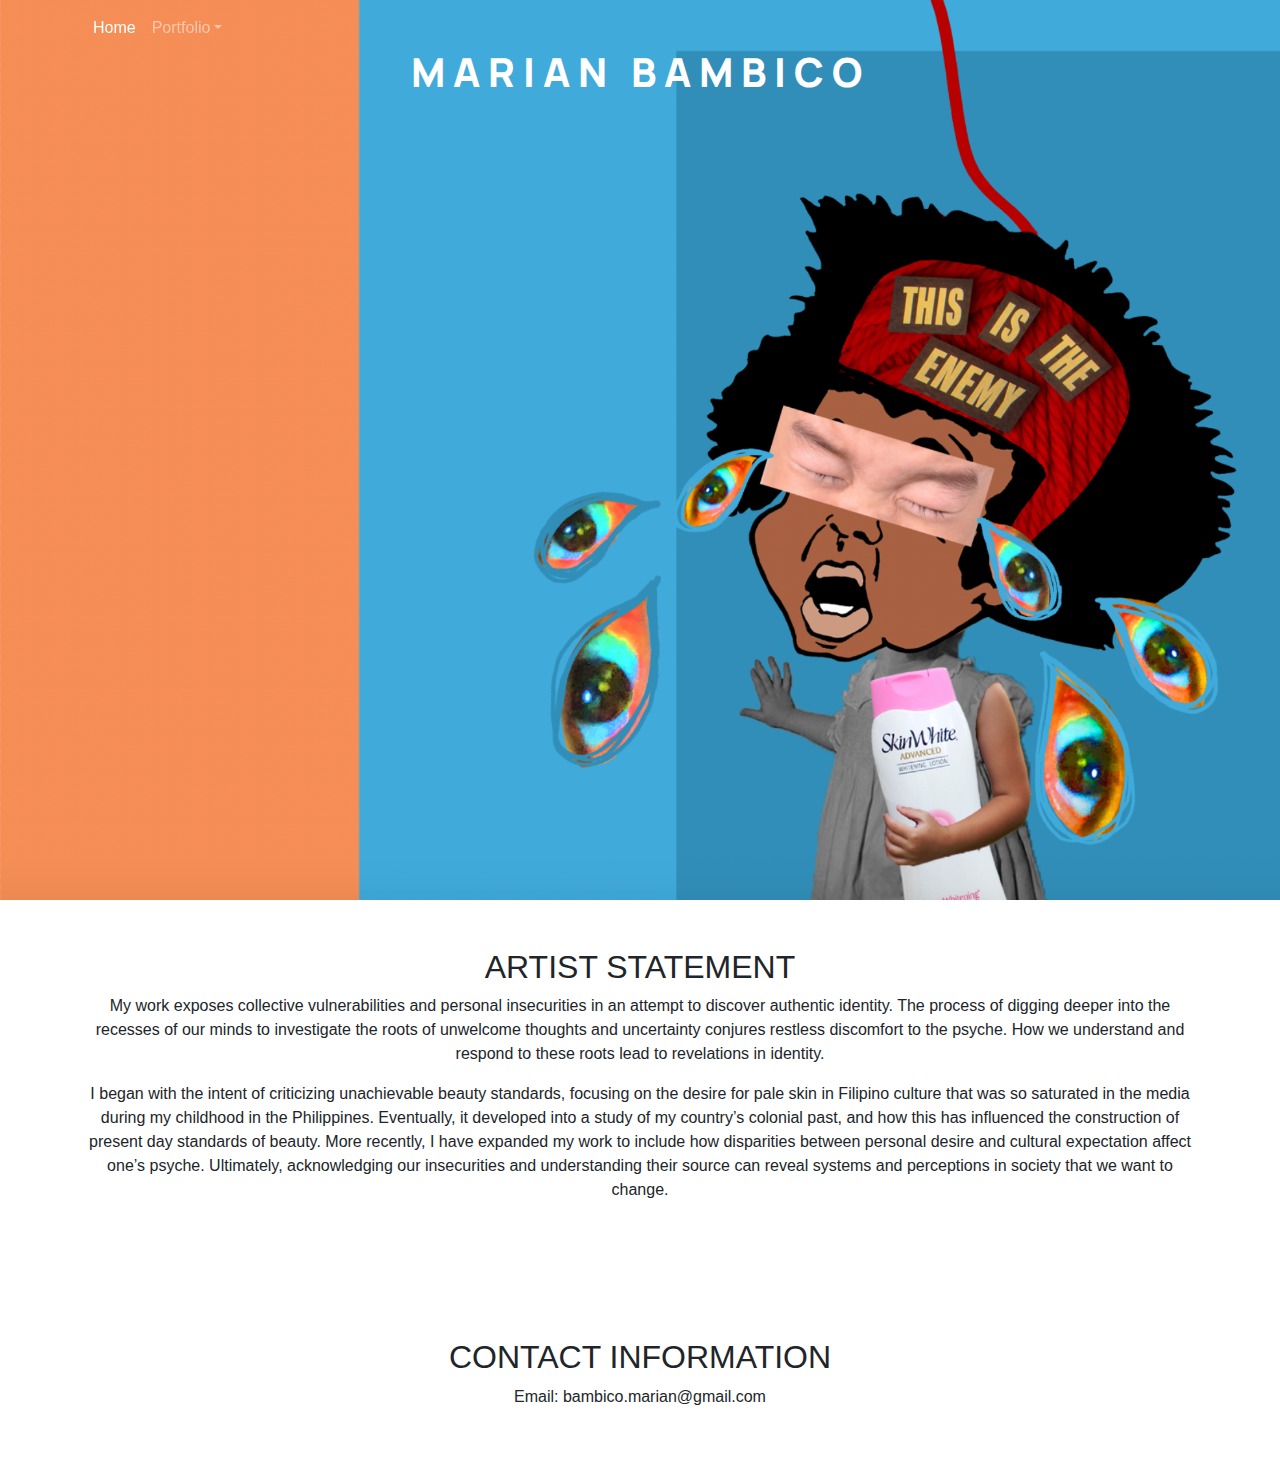
<file: index.html>
<!doctype html>
<html lang="en">
  <head>
    <!-- Required meta tags -->
    <meta charset="utf-8">
    <meta name="viewport" content="width=device-width, initial-scale=1, shrink-to-fit=no">

    <!-- Bootstrap CSS -->
    <link rel="stylesheet" href="https://stackpath.bootstrapcdn.com/bootstrap/4.4.1/css/bootstrap.min.css" integrity="sha384-Vkoo8x4CGsO3+Hhxv8T/Q5PaXtkKtu6ug5TOeNV6gBiFeWPGFN9MuhOf23Q9Ifjh" crossorigin="anonymous">
    <link rel="stylesheet" type="text/css" href="css/style.css">


    <title>MARIAN B</title>
  </head>

  <body>

   <header>
          <!--Navbar-->
          <nav class="navbar navbar-expand-lg navbar-dark fixed-top scrolling-navbar">
            <div class="container">
             
              <div class="collapse navbar-collapse" id="navbarSupportedContent-7">
                <ul class="navbar-nav mr-auto">
                  <li class="nav-item active">
                    <a class="nav-link" href="index.html">Home <span class="sr-only">(current)</span></a>
                  </li>

                  <!-- Dropdown -->
      <li class="nav-item dropdown">
        <a class="nav-link dropdown-toggle" id="navbarDropdownMenuLink" data-toggle="dropdown"
          aria-haspopup="true" aria-expanded="false">Portfolio</a>
        <div class="dropdown-menu dropdown-primary" aria-labelledby="navbarDropdownMenuLink">
          <a class="dropdown-item" href="digital.html">Digital</a>
          <a class="dropdown-item" href="2d.html">2D</a>
          <a class="dropdown-item" href="3d.html">3D</a>
        </div>
      </li>

    </ul>
    <!-- Links -->
                </ul>
                <form class="form-inline">

                </form>
              </div>
            </div>
          </nav>
          <!-- Navbar -->
          <!-- Full Page Intro -->
          <div class="view" style="background-image: url(img/cry2.png); background-repeat: no-repeat; background-size: cover; background-position: center center;">
            <!-- Mask & flexbox options-->
            <div class="mask rgba-black-light align-items-center">
              <!-- Content -->
              <div class="container-fluid">
                <!--Grid row-->
                <div class="row">
                  <!--Grid column-->
                  <div class="col-md-12 mb-4 white-text text-center">
                    <h1 class="h1-reponsive white-text text-uppercase font-weight-bold mb-0 pt-md-5 pt-5 wow fadeInDown" data-wow-delay="0.3s"><strong>Marian BAMBICO</strong></h1>
                    
                  </div>
                  <!--Grid column-->
                </div>
                <!--Grid row-->
              </div>
              <!-- Content -->
            </div>
            <!-- Mask & flexbox options-->
          </div>
          <!-- Full Page Intro -->
        </header>


<main>
          <div class="container">
            <!--Grid row-->
            <div class="row py-5">
              <!--Grid column-->
              <div class="col-md-12 text-center">
                <h2>ARTIST STATEMENT
                </h2>
                <p>My work exposes collective vulnerabilities and personal insecurities in an attempt to discover authentic identity. The process of digging deeper into the recesses of our minds to investigate the roots of unwelcome thoughts and uncertainty conjures restless discomfort to the psyche. How we understand and respond to these roots lead to revelations in identity.  </p>
                <p id=p>I began with the intent of criticizing unachievable beauty standards, focusing on the desire for pale skin in Filipino culture that was so saturated in the media during my childhood in the Philippines. Eventually, it developed into a study of my country’s colonial past, and how this has influenced the construction of present day standards of beauty. More recently, I have expanded my work to include how disparities between personal desire and cultural expectation affect one’s psyche. Ultimately, acknowledging our insecurities and understanding their source can reveal systems and perceptions in society that we want to change.</p>

                <h2>CONTACT INFORMATION</h2>
                <p>Email: bambico.marian@gmail.com</p>
                
              </div>
              <!--Grid column-->
            </div>
            <!--Grid row-->
          </div>
        </main>





    <!-- Optional JavaScript -->
    <!-- jQuery first, then Popper.js, then Bootstrap JS -->
    <script src="https://code.jquery.com/jquery-3.4.1.slim.min.js" integrity="sha384-J6qa4849blE2+poT4WnyKhv5vZF5SrPo0iEjwBvKU7imGFAV0wwj1yYfoRSJoZ+n" crossorigin="anonymous"></script>
    <script src="https://cdn.jsdelivr.net/npm/popper.js@1.16.0/dist/umd/popper.min.js" integrity="sha384-Q6E9RHvbIyZFJoft+2mJbHaEWldlvI9IOYy5n3zV9zzTtmI3UksdQRVvoxMfooAo" crossorigin="anonymous"></script>
    <script src="https://stackpath.bootstrapcdn.com/bootstrap/4.4.1/js/bootstrap.min.js" integrity="sha384-wfSDF2E50Y2D1uUdj0O3uMBJnjuUD4Ih7YwaYd1iqfktj0Uod8GCExl3Og8ifwB6" crossorigin="anonymous"></script>

    <link href="https://fonts.googleapis.com/css2?family=Manrope:wght@500&display=swap" rel="stylesheet">
  </body>
</html>
</file>
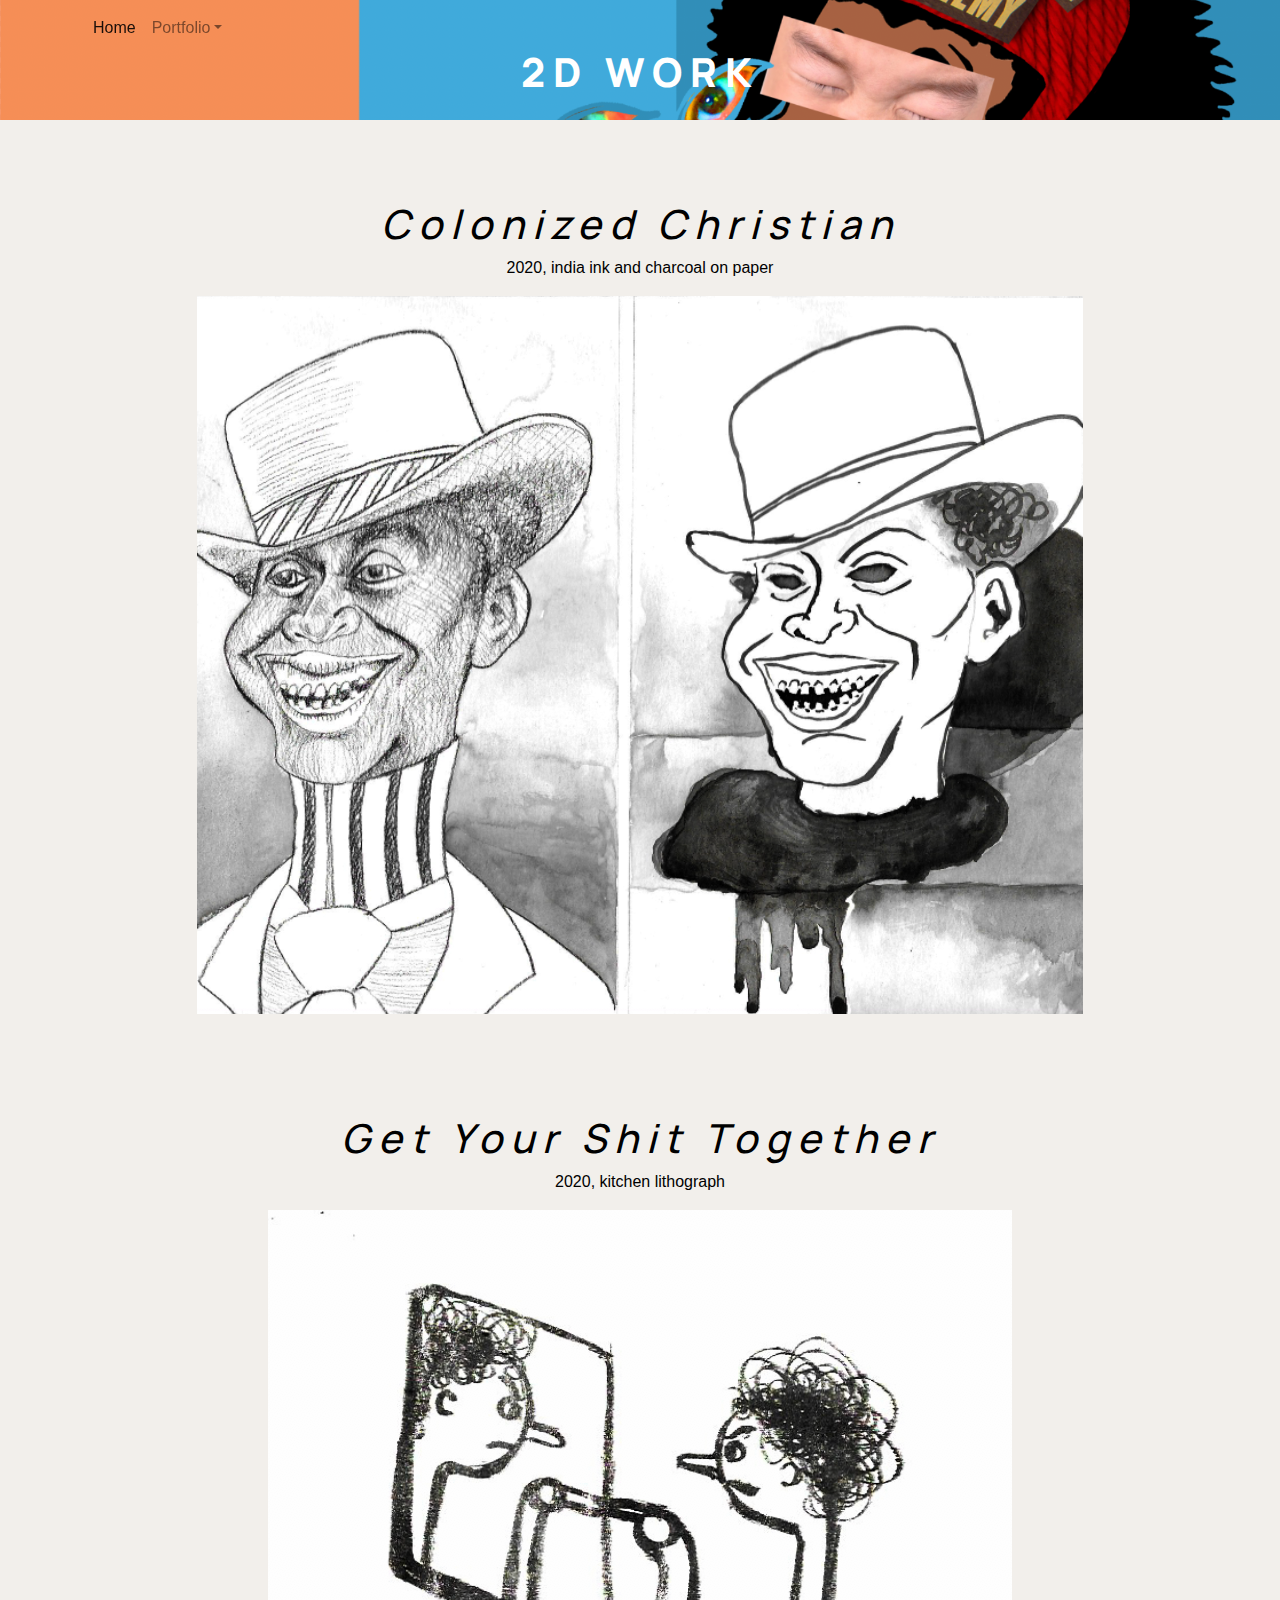
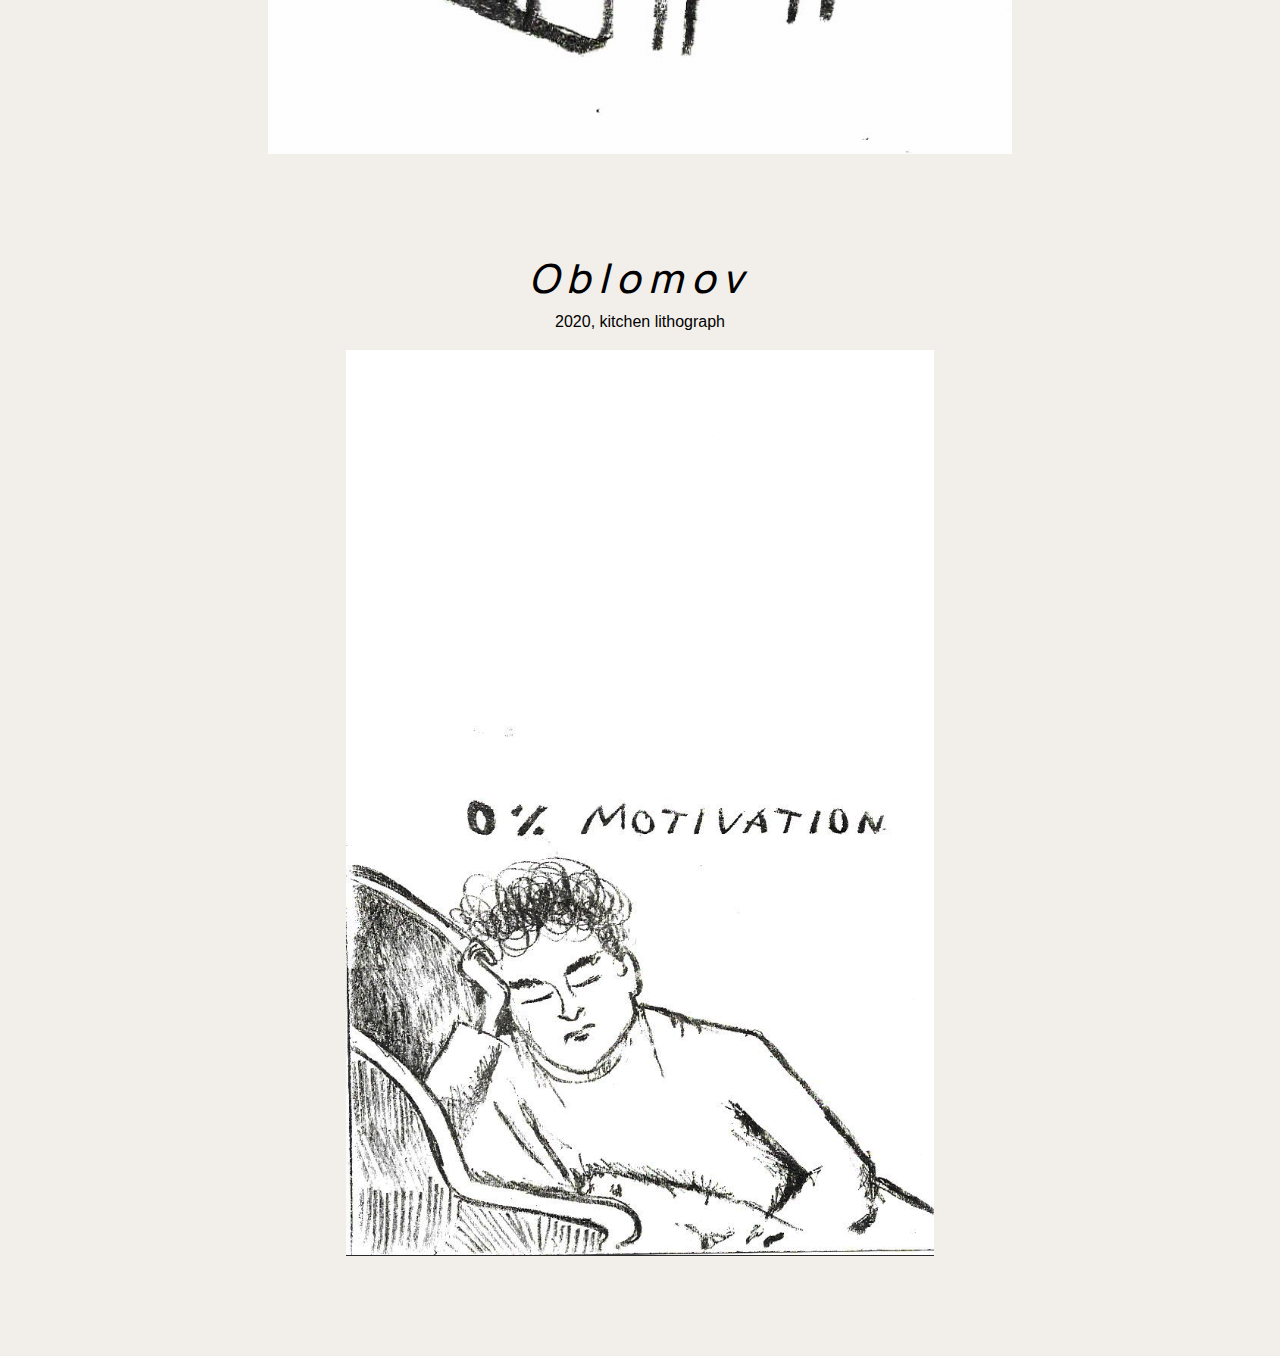
<file: 2d.html>
<!doctype html>
<html lang="en">
  <head>
    <!-- Required meta tags -->
    <meta charset="utf-8">
    <meta name="viewport" content="width=device-width, initial-scale=1, shrink-to-fit=no">

    <!-- Bootstrap CSS -->
    <link rel="stylesheet" href="https://stackpath.bootstrapcdn.com/bootstrap/4.4.1/css/bootstrap.min.css" integrity="sha384-Vkoo8x4CGsO3+Hhxv8T/Q5PaXtkKtu6ug5TOeNV6gBiFeWPGFN9MuhOf23Q9Ifjh" crossorigin="anonymous">
    <link rel="stylesheet" type="text/css" href="css/2d.css">


    <title>MARIAN B</title>
  </head>

  <body>

 <header>
          <!--Navbar-->
          <nav class="navbar navbar-expand-lg navbar-light background-color: #e3f2fd fixed-top scrolling-navbar">
            <div class="container">
             
              <div class="collapse navbar-collapse" id="navbarSupportedContent-7">
                <ul class="navbar-nav mr-auto">
                  <li class="nav-item active">
                    <a class="nav-link" href="index.html">Home <span class="sr-only">(current)</span></a>
                  </li>

                  <!-- Dropdown -->
      <li class="nav-item dropdown">
        <a class="nav-link dropdown-toggle" id="navbarDropdownMenuLink" data-toggle="dropdown"
          aria-haspopup="true" aria-expanded="false">Portfolio</a>
        <div class="dropdown-menu dropdown-primary" aria-labelledby="navbarDropdownMenuLink">
          <a class="dropdown-item" href="digital.html">Digital</a>
          <a class="dropdown-item" href="2d.html">2D</a>
          <a class="dropdown-item" href="3d.html">3D</a>
        </div>
      </li>

    </ul>
    <!-- Links -->
                </ul>
                <form class="form-inline">

                </form>
              </div>
            </div>
          </nav>
          <!-- Navbar -->
          <!-- Full Page Intro -->
          <div class="view" style="background-image: url(img/cry2.png); background-repeat: no-repeat; background-size: cover; background-position: center center;">
            <!-- Mask & flexbox options-->
            <div class="mask rgba-black-light align-items-center">
              <!-- Content -->
              <div class="container-fluid">
                <!--Grid row-->
                <div class="row">
                  <!--Grid column-->
                  <div class="col-md-12 mb-4 white-text text-center">
                    <h1 class="h1-reponsive white-text text-uppercase font-weight-bold mb-0 pt-md-5 pt-5 wow fadeInDown" data-wow-delay="0.3s"><strong><a id=top> 2D Work </a> </strong></h1>
                    
                  </div>
                  <!--Grid column-->
                </div>
                <!--Grid row-->
              </div>
              <!-- Content -->
            </div>
            <!-- Mask & flexbox options-->
          </div>
          <!-- Full Page Intro -->
        </header>

          
<div class="container-fluid">
  <div class="container">
    <div class="text-center">
      <div class="d-flex justify-content-center">

    <div class= "row1">
      <div class="col-sm">
        <h1 class="font-italic"; id="cc">Colonized Christian</h1> <p>2020, india ink and charcoal on paper</p>
        <img class="img-responsive" src="img/cc.png" class="img-fluid" alt="Responsive image">
          </div>
   
   <div class= "row1">
      <div class="col-sm">
        <h1 class="font-italic">Get Your Shit Together</h1> <p>2020, kitchen lithograph</p>
        <img class="img-responsive" src="img/you.png" class="img-fluid" alt="Responsive image">
          </div>

   <div class= "row1">
      <div class="col-sm">
        <h1 class="font-italic">Oblomov</h1> <p>2020, kitchen lithograph</p>
        <img class="img-responsive" src="img/oblomov.png" class="img-fluid" alt="Responsive image">
          </div>
   


    <!-- Optional JavaScript -->
    <!-- jQuery first, then Popper.js, then Bootstrap JS -->
    <script src="https://code.jquery.com/jquery-3.4.1.slim.min.js" integrity="sha384-J6qa4849blE2+poT4WnyKhv5vZF5SrPo0iEjwBvKU7imGFAV0wwj1yYfoRSJoZ+n" crossorigin="anonymous"></script>
    <script src="https://cdn.jsdelivr.net/npm/popper.js@1.16.0/dist/umd/popper.min.js" integrity="sha384-Q6E9RHvbIyZFJoft+2mJbHaEWldlvI9IOYy5n3zV9zzTtmI3UksdQRVvoxMfooAo" crossorigin="anonymous"></script>
    <script src="https://stackpath.bootstrapcdn.com/bootstrap/4.4.1/js/bootstrap.min.js" integrity="sha384-wfSDF2E50Y2D1uUdj0O3uMBJnjuUD4Ih7YwaYd1iqfktj0Uod8GCExl3Og8ifwB6" crossorigin="anonymous"></script>

    <link href="https://fonts.googleapis.com/css2?family=Manrope:wght@500&display=swap" rel="stylesheet">
  </body>
</html>
</file>
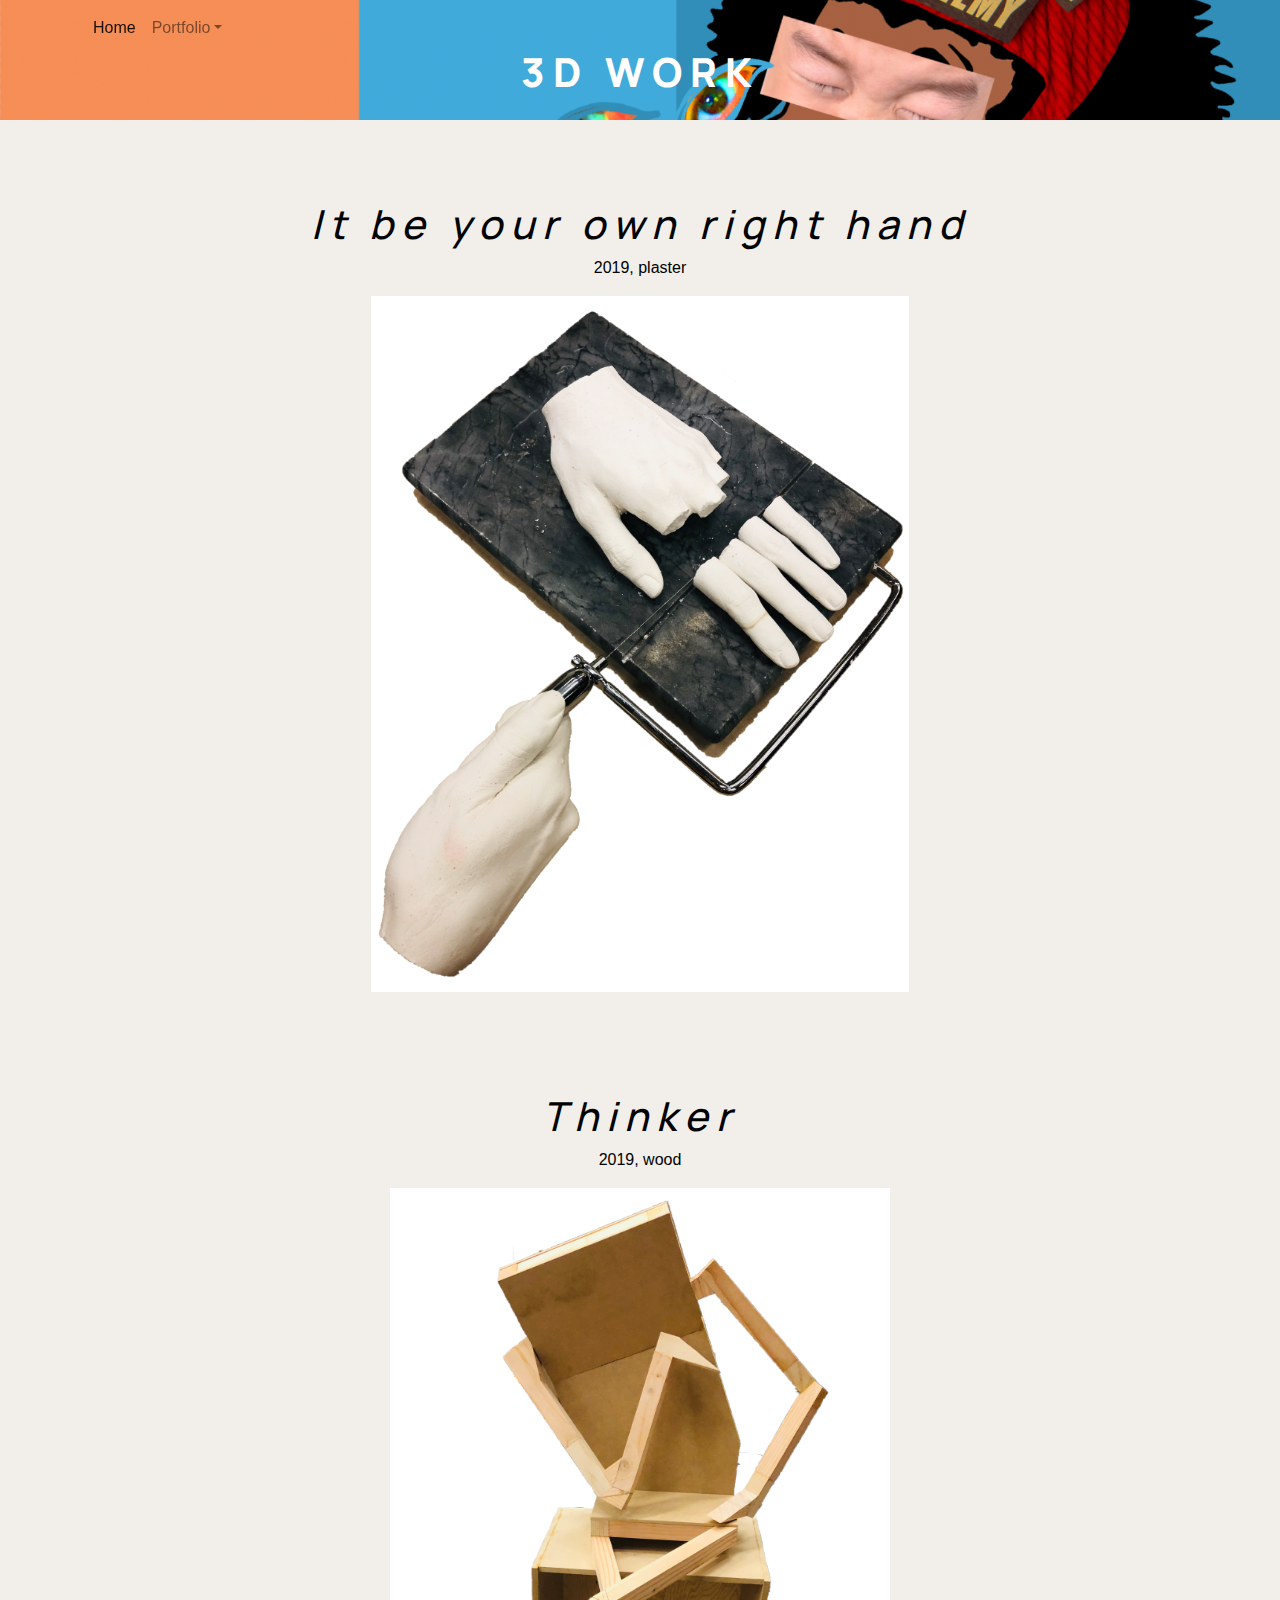
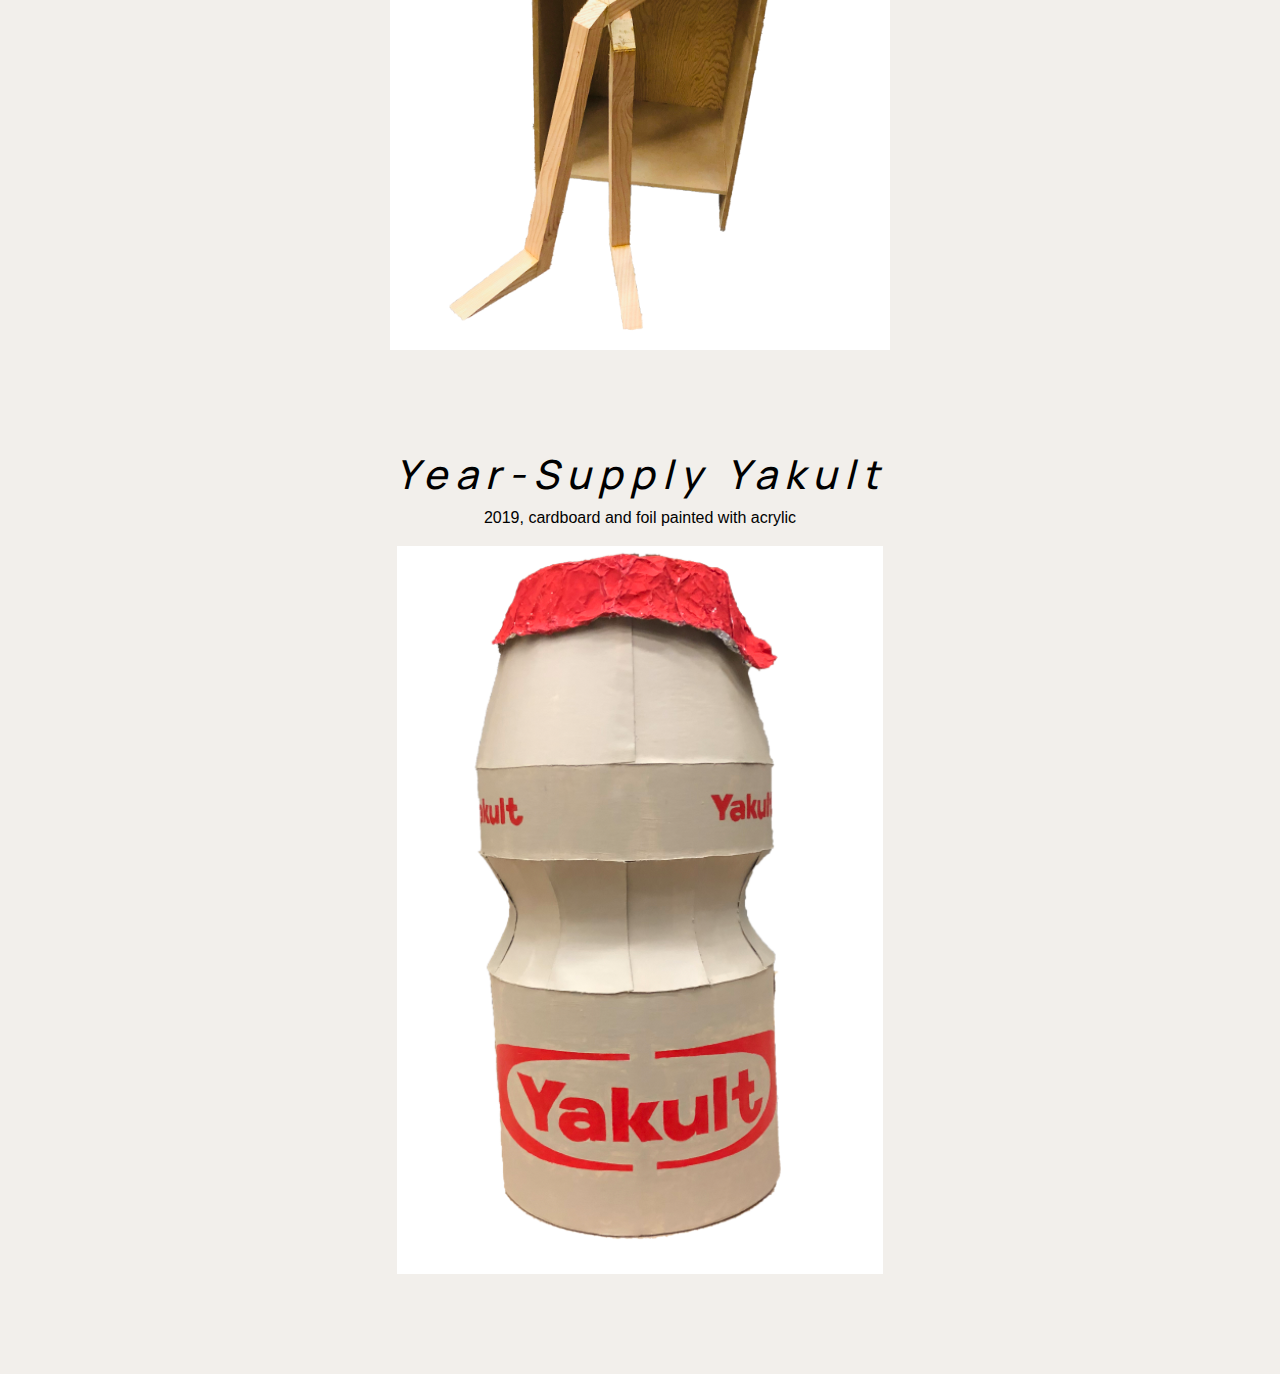
<file: 3d.html>
<!doctype html>
<html lang="en">
  <head>
    <!-- Required meta tags -->
    <meta charset="utf-8">
    <meta name="viewport" content="width=device-width, initial-scale=1, shrink-to-fit=no">

    <!-- Bootstrap CSS -->
    <link rel="stylesheet" href="https://stackpath.bootstrapcdn.com/bootstrap/4.4.1/css/bootstrap.min.css" integrity="sha384-Vkoo8x4CGsO3+Hhxv8T/Q5PaXtkKtu6ug5TOeNV6gBiFeWPGFN9MuhOf23Q9Ifjh" crossorigin="anonymous">
    <link rel="stylesheet" type="text/css" href="css/3d.css">


    <title>MARIAN B</title>
  </head>

  <body>

 <header>
          <!--Navbar-->
          <nav class="navbar navbar-expand-lg navbar-light background-color: #e3f2fd fixed-top scrolling-navbar">
            <div class="container">
             
              <div class="collapse navbar-collapse" id="navbarSupportedContent-7">
                <ul class="navbar-nav mr-auto">
                  <li class="nav-item active">
                    <a class="nav-link" href="index.html">Home <span class="sr-only">(current)</span></a>
                  </li>

                  <!-- Dropdown -->
      <li class="nav-item dropdown">
        <a class="nav-link dropdown-toggle" id="navbarDropdownMenuLink" data-toggle="dropdown"
          aria-haspopup="true" aria-expanded="false">Portfolio</a>
        <div class="dropdown-menu dropdown-primary" aria-labelledby="navbarDropdownMenuLink">
          <a class="dropdown-item" href="digital.html">Digital</a>
          <a class="dropdown-item" href="2d.html">2D</a>
          <a class="dropdown-item" href="3d.html">3D</a>
        </div>
      </li>

    </ul>
    <!-- Links -->
                </ul>
                <form class="form-inline">

                </form>
              </div>
            </div>
          </nav>
          <!-- Navbar -->
          <!-- Full Page Intro -->
          <div class="view" style="background-image: url(img/cry2.png); background-repeat: no-repeat; background-size: cover; background-position: center center;">
            <!-- Mask & flexbox options-->
            <div class="mask rgba-black-light align-items-center">
              <!-- Content -->
              <div class="container-fluid">
                <!--Grid row-->
                <div class="row">
                  <!--Grid column-->
                  <div class="col-md-12 mb-4 white-text text-center">
                    <h1 class="h1-reponsive white-text text-uppercase font-weight-bold mb-0 pt-md-5 pt-5 wow fadeInDown" data-wow-delay="0.3s"><strong><a id="text">3D Work</a></strong></h1>
                    
                  </div>
                  <!--Grid column-->
                </div>
                <!--Grid row-->
              </div>
              <!-- Content -->
            </div>
            <!-- Mask & flexbox options-->
          </div>
          <!-- Full Page Intro -->
        </header>

          
<div class="container-fluid">
  <div class="container">
    <div class="text-center">
      <div class="d-flex justify-content-center">

         <div class= "row1">
      <div class="col-sm">
        <h1 class="font-italic"; id="ya">It be your own right hand</h1> <p>2019, plaster</p>
        <img class="img-responsive" src="img/1hand.png" class="img-fluid" alt="Responsive image">
          </div>

    

          <div class= "row1">
      <div class="col-sm">
        <h1 class="font-italic">Thinker</h1> <p>2019, wood</p>
        <img class="img-responsive" src="img/think.png" class="img-fluid" alt="Responsive image">
          </div>

<div class= "row1">
      <div class="col-sm">
        <h1 class="font-italic">Year-Supply Yakult</h1> <p>2019, cardboard and foil painted with acrylic</p>
        <img class="img-responsive" src="img/yakult.png" class="img-fluid" alt="Responsive image">
          </div>

         
   
   
  
   


    <!-- Optional JavaScript -->
    <!-- jQuery first, then Popper.js, then Bootstrap JS -->
    <script src="https://code.jquery.com/jquery-3.4.1.slim.min.js" integrity="sha384-J6qa4849blE2+poT4WnyKhv5vZF5SrPo0iEjwBvKU7imGFAV0wwj1yYfoRSJoZ+n" crossorigin="anonymous"></script>
    <script src="https://cdn.jsdelivr.net/npm/popper.js@1.16.0/dist/umd/popper.min.js" integrity="sha384-Q6E9RHvbIyZFJoft+2mJbHaEWldlvI9IOYy5n3zV9zzTtmI3UksdQRVvoxMfooAo" crossorigin="anonymous"></script>
    <script src="https://stackpath.bootstrapcdn.com/bootstrap/4.4.1/js/bootstrap.min.js" integrity="sha384-wfSDF2E50Y2D1uUdj0O3uMBJnjuUD4Ih7YwaYd1iqfktj0Uod8GCExl3Og8ifwB6" crossorigin="anonymous"></script>

    <link href="https://fonts.googleapis.com/css2?family=Manrope:wght@500&display=swap" rel="stylesheet">
  </body>
</html>
</file>
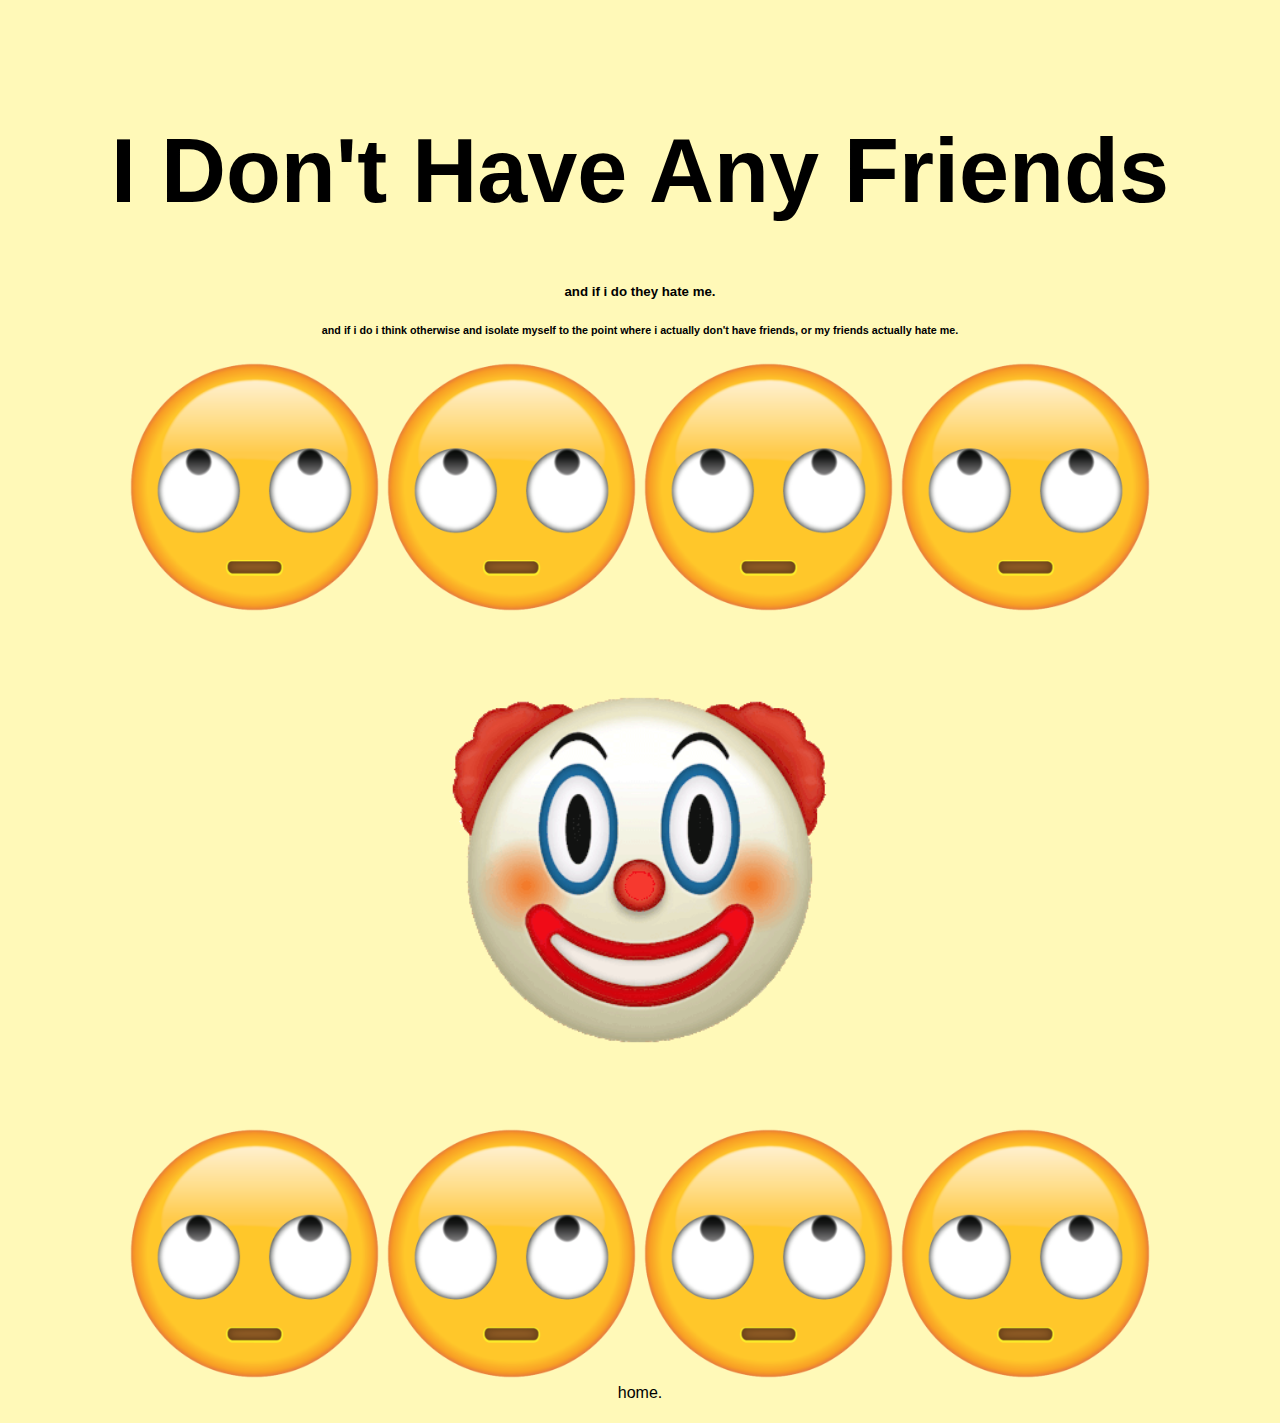
<file: BFFs.html>
<!DOCTYPE html>
<html>
<head>
<title>I Don't Need Friends They Dissapoint Me</title>
<link rel= "stylesheet" type="text/css" href="css/BFFs.css">
<style>
div.k:hover {
	opacity: 0
}


</style>

</head>

<body>
	<span style="font-family:Arial">
	<center> 
<header>
	<h1 style="font-size:90px;">
		I Don't Have Any Friends
	</h1>
	<h5>
		and if i do they hate me.
	</h5>
	<h6>
		and if i do i think otherwise and isolate myself to the point where i actually don't have friends, or my friends actually hate me.
	</h6>
</header>
<div class=k>	
	<img src="img/eyeroll.png" alt="rolling eyes emoji aka my friends">
	<img src="img/eyeroll.png" alt="rolling eyes emoji aka my friends">
	<img src="img/eyeroll.png" alt="rolling eyes emoji aka my friends">
	<img src="img/eyeroll.png" alt="rolling eyes emoji aka my friends">

</div>
<img src="img/clown.gif" alt="crying clown emoji aka me" id="clown">

<div class="k">
	<img src="img/eyeroll.png" alt="rolling eyes emoji aka my friends">
	<img src="img/eyeroll.png" alt="rolling eyes emoji aka my friends">
	<img src="img/eyeroll.png" alt="rolling eyes emoji aka my friends">
	<img src="img/eyeroll.png" alt="rolling eyes emoji aka my friends">
</div>




<div class = "van">
	<a href="1index.html">home.
	</a>

	

	</center>

<h4></h4>
</span>

</body>

</html>
</file>
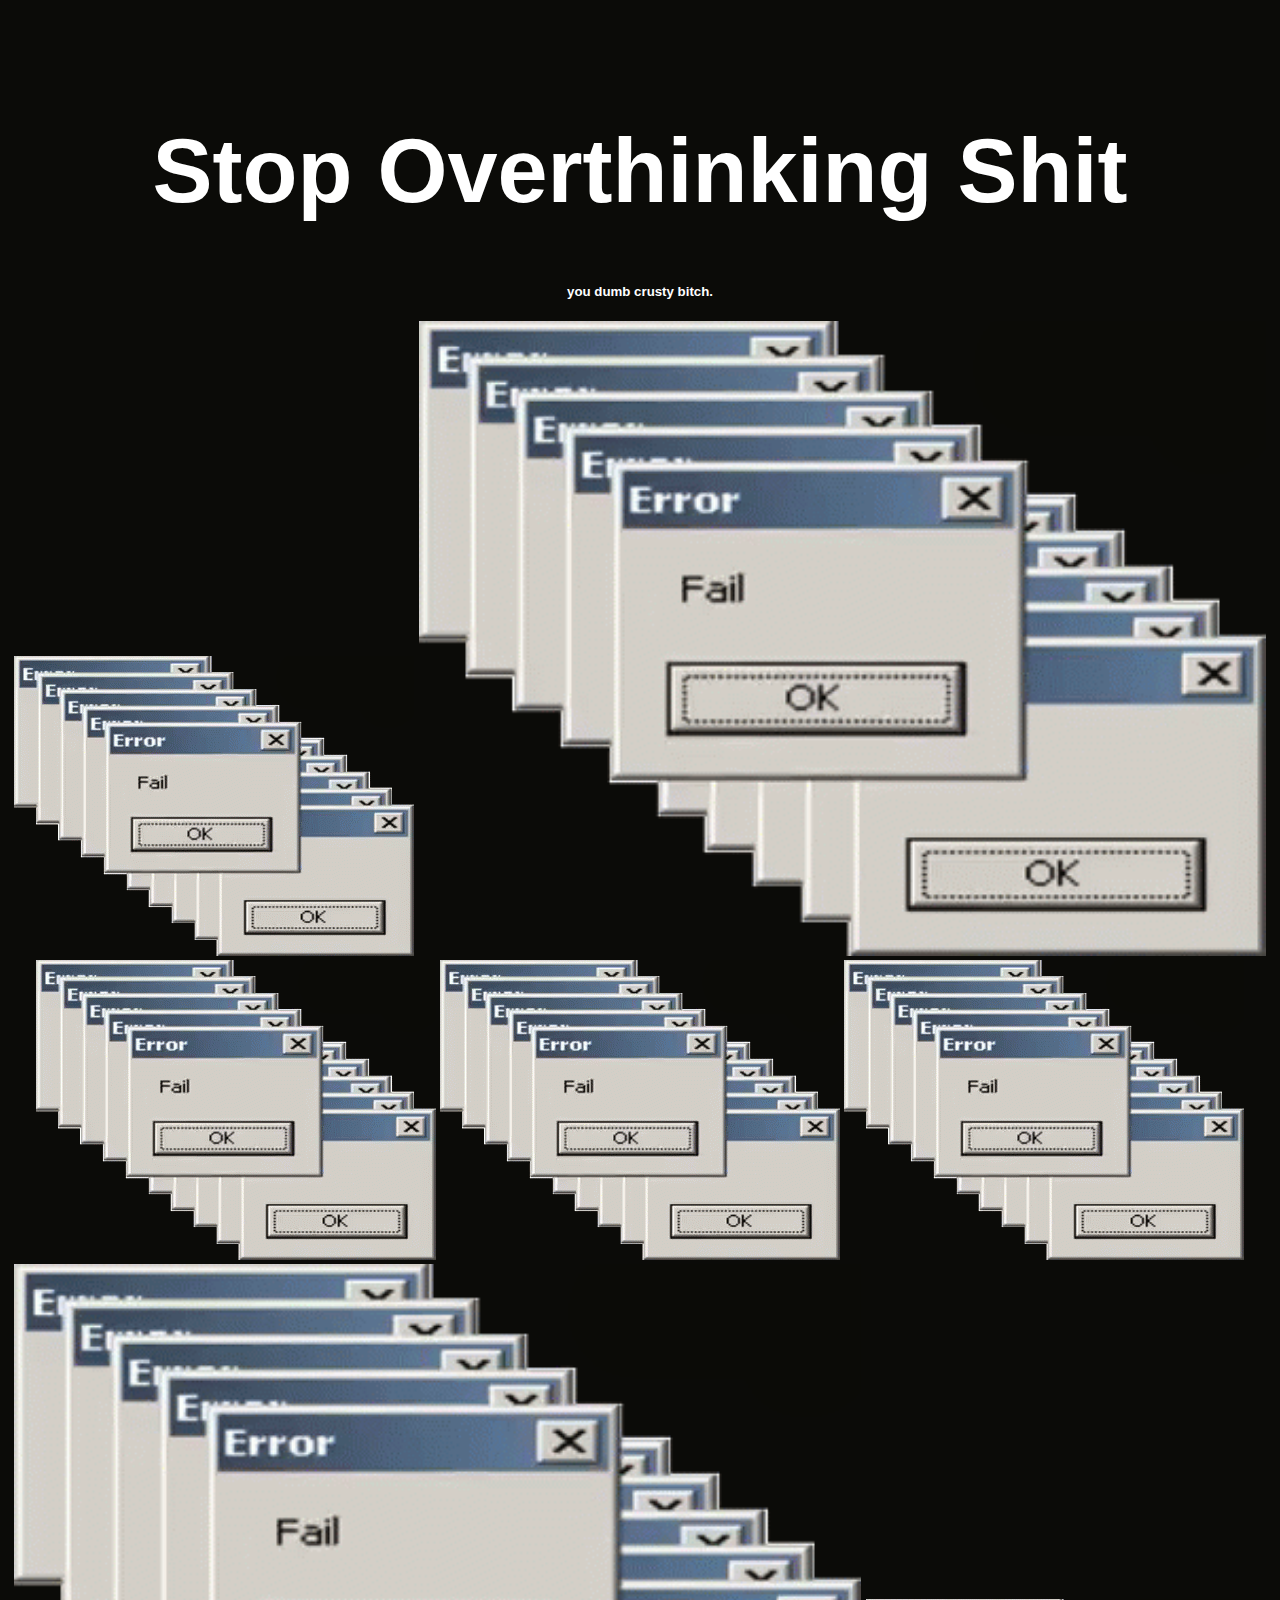
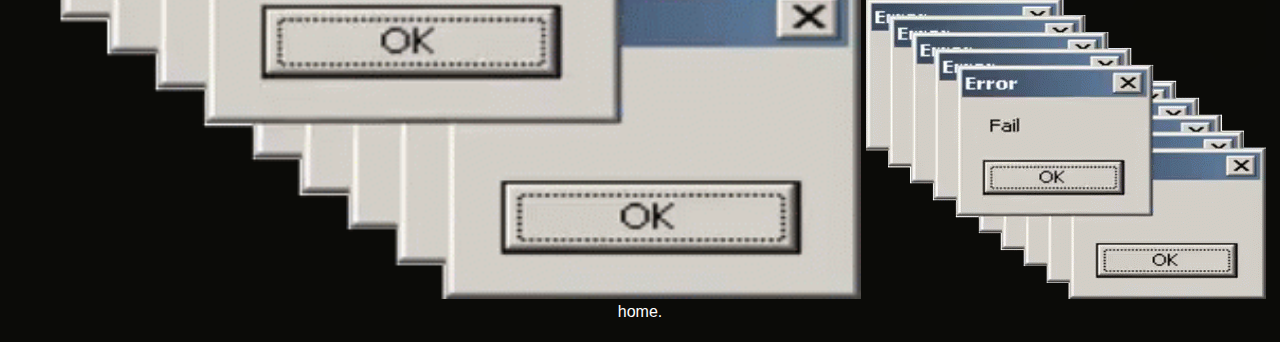
<file: NTHE.html>
<!DOCTYPE html>
<html>
<head>
<title>No Thoughts Head Empty</title>
<link rel= "stylesheet" type="text/css" href="css/NTHE.css">
</head>

<body>
	<span style="font-family:Arial">
	<center> 
<h1 style="font-size:90px;">
Stop Overthinking Shit 
</h1>

<h5> 
		you dumb crusty bitch.
	</h5>

<img src="img/error.gif">

<img src="img/error.gif" id="select">
<img src="img/error.gif">
<img src="img/error.gif">
<img src="img/error.gif">

<img src="img/error.gif" id="select">

<img src="img/error.gif">

<div class = "nav">
	<a href="1index.html">home.</a>

	

	</center>

<h4></h4>
</span>

</body>

</html>
</file>
<file: css/style.css>
html,
body,
header,
.view {
  height: 100%;
}

@media (max-width: 740px) {
  html,
  body,
  header,
  .view {
    height: 100vh;
  }
}

.top-nav-collapse {
  background-color: #78909c !important;
}

.navbar:not(.top-nav-collapse) {
  background: transparent !important;
}

@media (max-width: 991px) {
  .navbar:not(.top-nav-collapse) {
    background: #78909c !important;
  }
}

h1 {
  letter-spacing: 8px;
font-family: 'Manrope', sans-serif;
color: white;

}

h5 {
  letter-spacing: 3px;
}

.hr-light {
  border-top: 3px solid #fff;
  width: 80px;
}

#p{
	padding-bottom: 120px;
}
</file>
<file: css/2d.css>
html,
body{
	background-color: #F2EFEB;
}
header,
.view {
  height: 100%;
}

@media (max-width: 740px) {
  html,
  body,
  header,
  .view {
    height: 100vh;
  }
}

.top-nav-collapse {
  background-color: #78909c !important;
}

.navbar:not(.top-nav-collapse) {
  background: transparent !important;
}

@media (max-width: 991px) {
  .navbar:not(.top-nav-collapse) {
    background: #78909c !important;
  }
}

h1 {
  letter-spacing: 8px;
font-family: 'Manrope', sans-serif;
color: black;

}

h5 {
  letter-spacing: 3px;
}

.hr-light {
  border-top: 3px solid #fff;
  width: 80px;
}

p{
  color: black;
}

img{
  padding-bottom: 100px;
}

#top{
  color: white;
}

#cc{
	padding-top: 80px;
}
</file>
<file: css/3d.css>
html,
body{
	background-color: #F2EFEB;
}
header,
.view {
  height: 100%;
}

@media (max-width: 740px) {
  html,
  body,
  header,
  .view {
    height: 100vh;
  }
}

.top-nav-collapse {
  background-color: #78909c !important;
}

.navbar:not(.top-nav-collapse) {
  background: transparent !important;
}

@media (max-width: 991px) {
  .navbar:not(.top-nav-collapse) {
    background: #78909c !important;
  }
}

h1 {
  letter-spacing: 8px;
font-family: 'Manrope', sans-serif;
color: black;

}

h5 {
  letter-spacing: 3px;
}

.hr-light {
  border-top: 3px solid #fff;
  width: 80px;
}

p{
  color: black;
}

#text{
  color: white;
}

img{
  padding-bottom: 100px;

}

#ya{
  padding-top: 80px;
}
</file>
<file: css/BFFs.css>
.van a {
color: black;
	text-decoration: none;
}

body {
	background: #FFF9B8;
}

img {
	height:20% ;
	width:20% ;
}


h1 {
		padding-top: 60px;
}

#clown {
	height: 40%;
	width: 40%;
}
</file>
<file: css/NTHE.css>
#select {
    width:67%;
    height:67%;
}

body {
	background: #0b0b08
	}

h1 {
	color: white;
		padding-top: 60px;

}
h5 {
	color: white;
}

.nav a {
	color: white;
	text-decoration: none;
	padding-right: 40px;
	padding-left: 40px;
}
</file>
